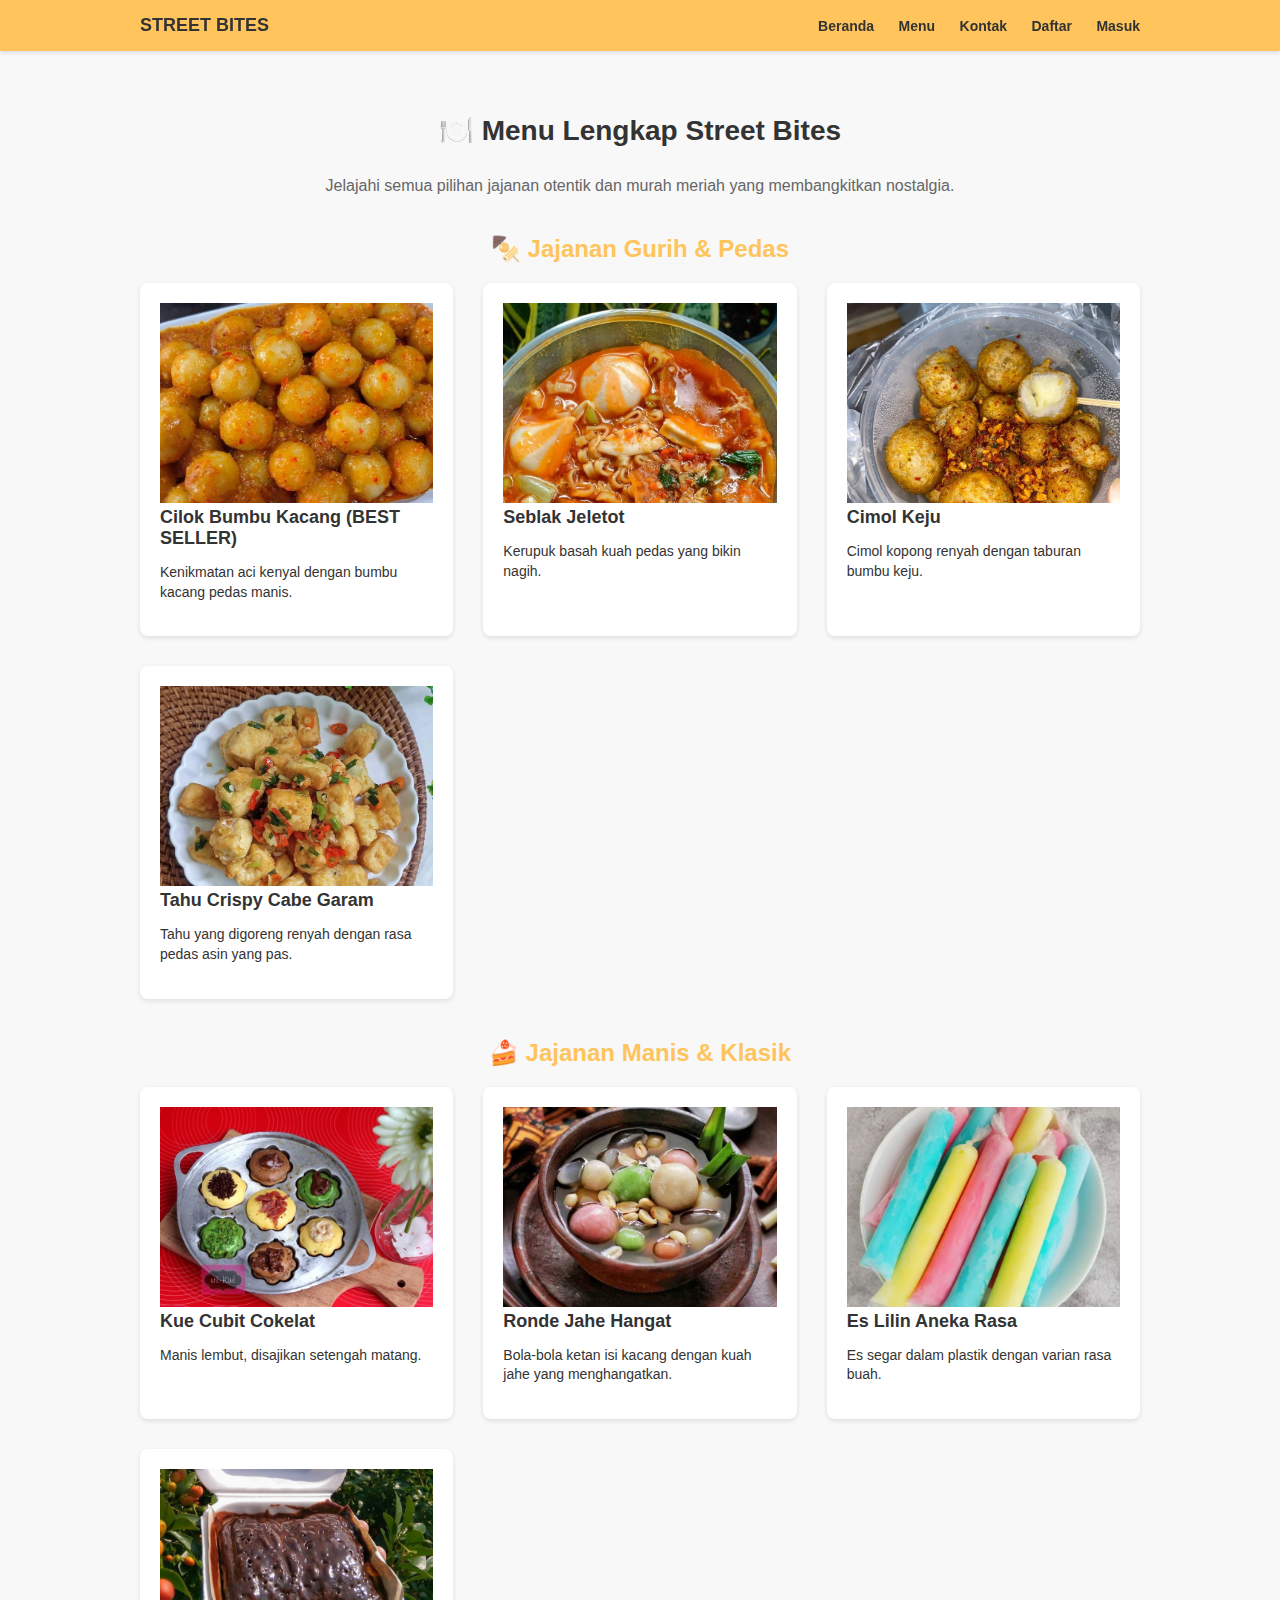
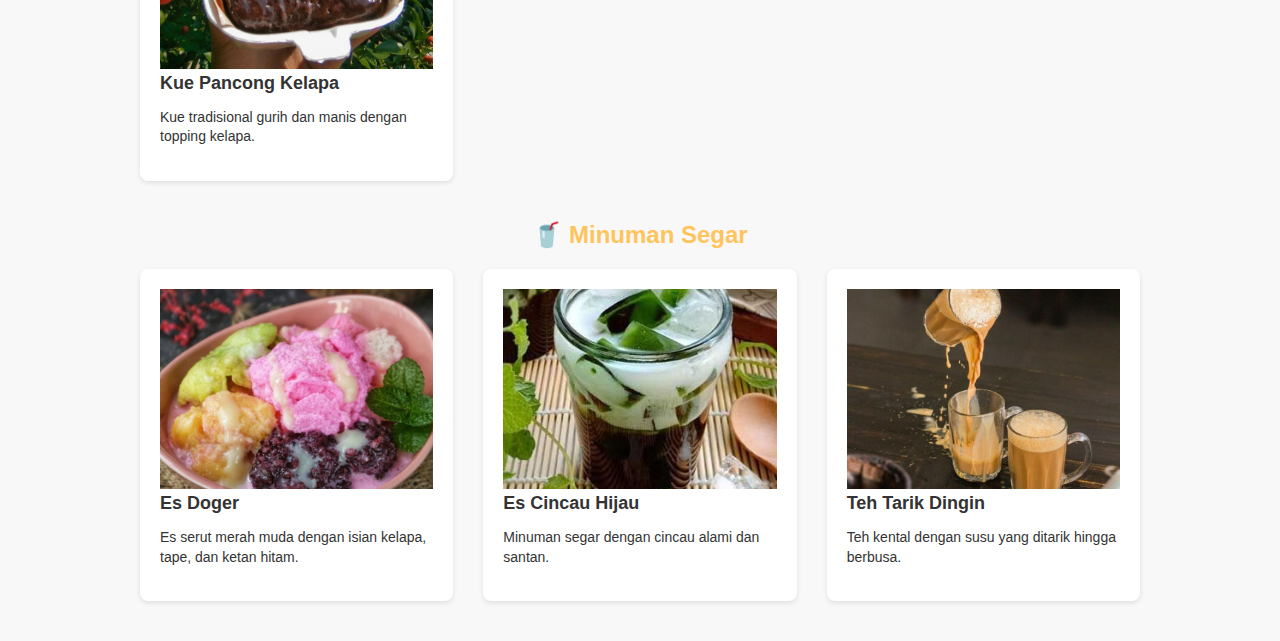
<file: index.html>
<!DOCTYPE html>
<html lang="id">
<head>
    <meta charset="UTF-8">
    <meta name="viewport" content="width=device-width, initial-scale=1.0">
    <link rel="stylesheet" href="assets/Css/Stali.css">
    <title>Street Bites - Kontak, Daftar & Menu</title>
    </head>
<body>

    <div class="header-bar">
        <div class="container">
            <h1>STREET BITES</h1>
            <nav>
                <a href="index.html">Beranda</a>
                <a href="index.html">Menu</a>
                <a href="Kontakkami.html">Kontak</a>
                <a href="Daftar.html">Daftar</a>
                <a href="Masuk.html">Masuk</a>
            </nav>
        </div>
    </div>



<div id="menu-lengkap" class="section">
    <h2 style="color: #333;">🍽️ Menu Lengkap Street Bites</h2>
    <p class="subtitle">Jelajahi semua pilihan jajanan otentik dan murah meriah yang membangkitkan nostalgia.</p>

    <h3 class="category-header">🍢 Jajanan Gurih & Pedas</h3>
    <div class="menu-grid">
        <div class="menu-item">
            <img src="assets/img/cilok.jpg" alt="Cilok Bumbu Kacang">
            <h4>Cilok Bumbu Kacang (BEST SELLER)</h4>
            <p>Kenikmatan aci kenyal dengan bumbu kacang pedas manis.</p>
        </div>
        <div class="menu-item">
            <img src="assets/img/seblak1.jpg" alt="Seblak Jeletot">
            <h4>Seblak Jeletot</h4>
            <p>Kerupuk basah kuah pedas yang bikin nagih.</p>
        </div>
        <div class="menu-item">
            <img src="assets/img/cimol keju.jpg" alt="Cimol Keju">
            <h4>Cimol Keju</h4>
            <p>Cimol kopong renyah dengan taburan bumbu keju.</p>
        </div>
        <div class="menu-item">
            <img src="assets/img/tahu crispy cabe.jpg" alt="Tahu Crispy Cabe Garam">
            <h4>Tahu Crispy Cabe Garam</h4>
            <p>Tahu yang digoreng renyah dengan rasa pedas asin yang pas.</p>
        </div>
    </div>

    <h3 class="category-header">🍰 Jajanan Manis & Klasik</h3>
    <div class="menu-grid">
        <div class="menu-item">
            <img src="assets/img/kuecubit.jpg" alt="Kue Cubit Cokelat">
            <h4>Kue Cubit Cokelat</h4>
            <p>Manis lembut, disajikan setengah matang.</p>
        </div>
        <div class="menu-item">
            <img src="assets/img/ronde.jpg" alt="Ronde Jahe Hangat">
            <h4>Ronde Jahe Hangat</h4>
            <p>Bola-bola ketan isi kacang dengan kuah jahe yang menghangatkan.</p>
        </div>
        <div class="menu-item">
            <img src="assets/img/es lilin.jpg" alt="Es Lilin Aneka Rasa">
            <h4>Es Lilin Aneka Rasa</h4>
            <p>Es segar dalam plastik dengan varian rasa buah.</p>
        </div>
        <div class="menu-item">
            <img src="assets/img/pancong1.jpg" alt="Kue Pancong Kelapa">
            <h4>Kue Pancong Kelapa</h4>
            <p>Kue tradisional gurih dan manis dengan topping kelapa.</p>
        </div>
    </div>

    <h3 class="category-header">🥤 Minuman Segar</h3>
    <div class="menu-grid">
        <div class="menu-item">
            <img src="assets/img/es doger.jpg" alt="Es Doger">
            <h4>Es Doger</h4>
            <p>Es serut merah muda dengan isian kelapa, tape, dan ketan hitam.</p>
        </div>
        <div class="menu-item">
            <img src="assets/img/cincau.jpg" alt="Es Cincau Hijau">
            <h4>Es Cincau Hijau</h4>
            <p>Minuman segar dengan cincau alami dan santan.</p>
        </div>
        <div class="menu-item">
            <img src="assets/img/teh tarik.jpg" alt="Teh Tarik Dingin">
            <h4>Teh Tarik Dingin</h4>
            <p>Teh kental dengan susu yang ditarik hingga berbusa.</p>
        </div>
    </div>
</div>

</body>
</html>
</file>
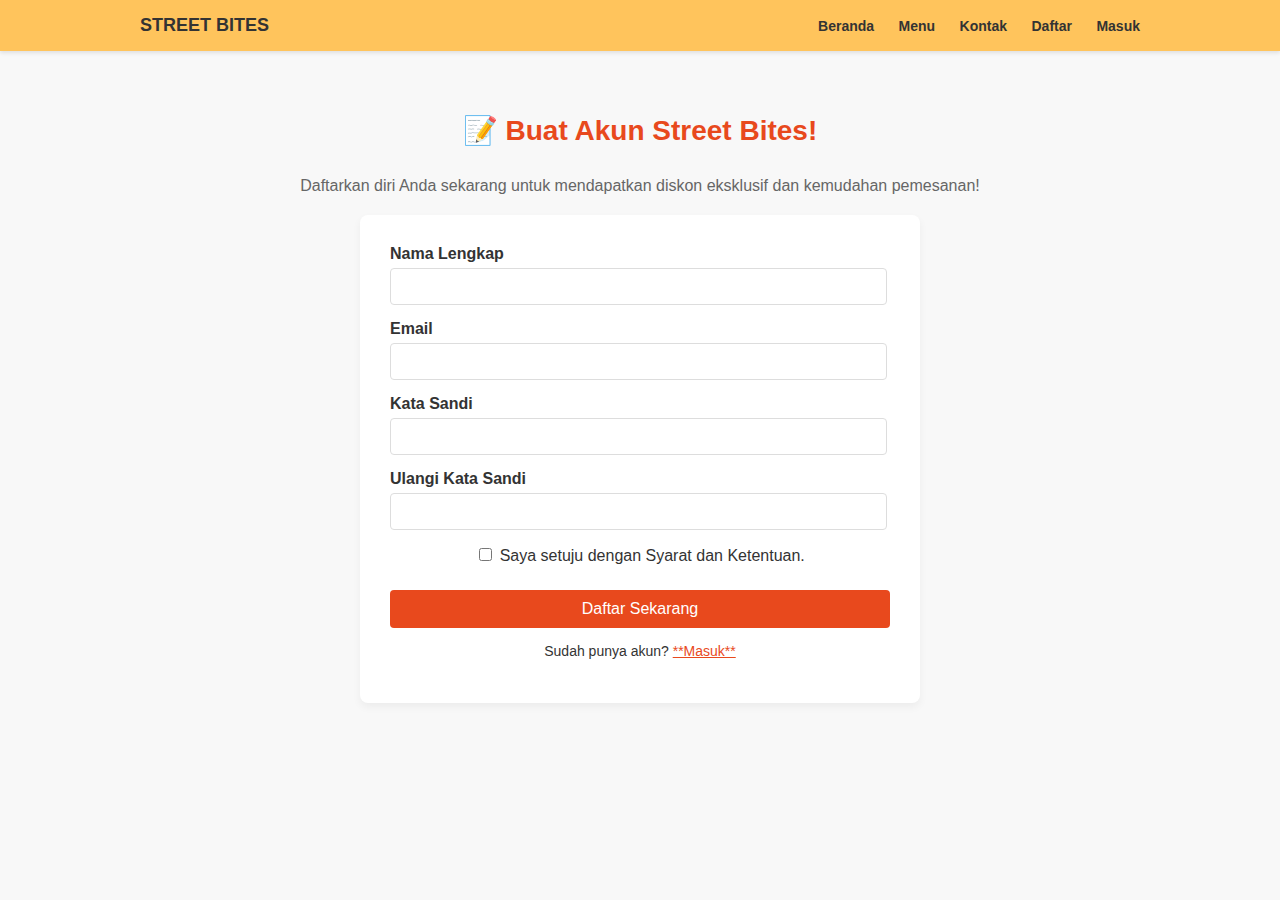
<file: Daftar.html>
<!DOCTYPE html>
<html lang="id">
<head>
    <meta charset="UTF-8">
    <meta name="viewport" content="width=device-width, initial-scale=1.0">
    <link rel="stylesheet" href="assets/Css/Stali.css">
    <title>Daftar</title>
</head>
<body>
      <div class="header-bar">
        <div class="container">
            <h1>STREET BITES</h1>
            <nav>
                <a href="index.html">Beranda</a>
                <a href="index.html">Menu</a>
                <a href="Kontakkami.html">Kontak</a>
                <a href="Daftar.html">Daftar</a>
                <a href="Masuk.html">Masuk</a>
            </nav>
        </div>
    </div>
    
      <div id="daftar" class="section">
        <h2>📝 Buat Akun Street Bites!</h2>
        <p class="subtitle">Daftarkan diri Anda sekarang untuk mendapatkan diskon eksklusif dan kemudahan pemesanan!</p>
        
        <div class="form-container">
            <form action="#" method="POST">
                <div class="form-group">
                    <label for="reg-nama">Nama Lengkap</label>
                    <input type="text" id="reg-nama" name="nama" required>
                </div>
                <div class="form-group">
                    <label for="reg-email">Email</label>
                    <input type="email" id="reg-email" name="email" required>
                </div>
                <div class="form-group">
                    <label for="reg-pass">Kata Sandi</label>
                    <input type="password" id="reg-pass" name="password" required>
                </div>
                <div class="form-group">
                    <label for="reg-conf-pass">Ulangi Kata Sandi</label>
                    <input type="password" id="reg-conf-pass" name="confirm_password" required>
                </div>
                <div class="form-group" style="text-align: center;">
                    <input type="checkbox" id="agreement" required>
                    <label for="agreement" style="font-weight: normal; display: inline;">Saya setuju dengan Syarat dan Ketentuan.</label>
                </div>
                <button type="submit" class="btn-submit">Daftar Sekarang</button>
            </form>
            <p style="text-align: center; margin-top: 15px; font-size: 14px;">Sudah punya akun? <a href="Masuk.html" style="color: #e8491d;">**Masuk**</a></p>
        </div>
    </div>
</body>
</html>
</file>
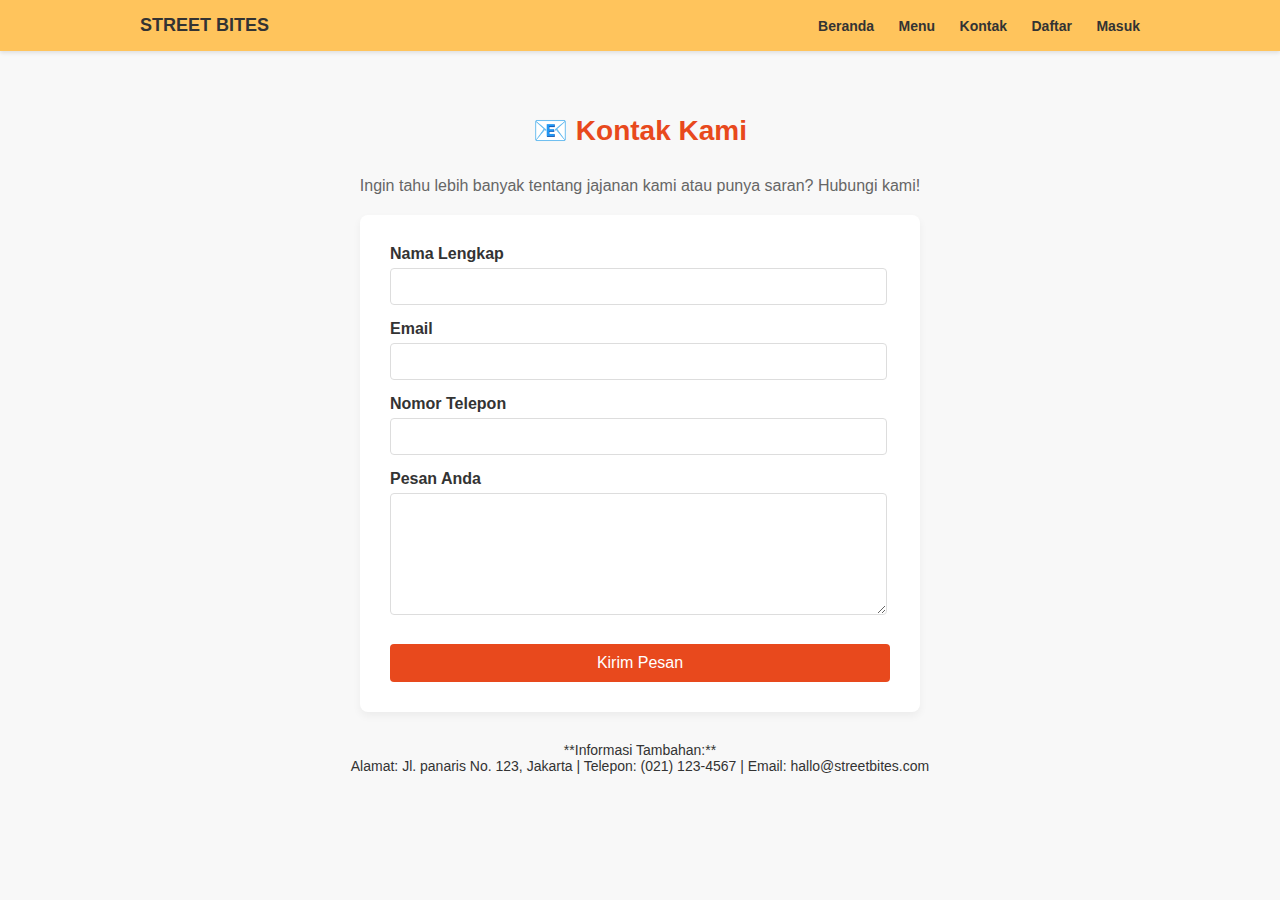
<file: Kontakkami.html>
<!DOCTYPE html>
<html lang="id">
<head>
    <meta charset="UTF-8">
    <meta name="viewport" content="width=device-width, initial-scale=1.0">
    <link rel="stylesheet" href="assets/Css/Stali.css">
    <title>kontakkami</title>
</head>
<body>
      <div class="header-bar">
        <div class="container">
            <h1>STREET BITES</h1>
            <nav>
                <a href="index.html">Beranda</a>
                <a href="index.html">Menu</a>
                <a href="Kontakkami.html">Kontak</a>
                <a href="Daftar.html">Daftar</a>
                <a href="Masuk.html">Masuk</a>
            </nav>
        </div>
    </div>
    
        <div id="kontak" class="section">
        <h2>📧 Kontak Kami</h2>
        <p class="subtitle">Ingin tahu lebih banyak tentang jajanan kami atau punya saran? Hubungi kami!</p>
        
        <div class="form-container">
            <form action="#" method="POST">
                <div class="form-group">
                    <label for="nama">Nama Lengkap</label>
                    <input type="text" id="nama" name="nama" required>
                </div>
                <div class="form-group">
                    <label for="email">Email</label>
                    <input type="email" id="email" name="email" required>
                </div>
                <div class="form-group">
                    <label for="telepon">Nomor Telepon</label>
                    <input type="text" id="telepon" name="telepon">
                </div>
                <div class="form-group">
                    <label for="pesan">Pesan Anda</label>
                    <textarea id="pesan" name="pesan" required></textarea>
                </div>
                <button type="submit" class="btn-submit">Kirim Pesan</button>
            </form>
        </div>
                <p style="margin-top: 30px; font-size: 14px;">
            **Informasi Tambahan:** <br>
            Alamat: Jl. panaris No. 123, Jakarta | Telepon: (021) 123-4567 | Email: hallo@streetbites.com
        </p>
    </div>
</body>
</html>
</file>
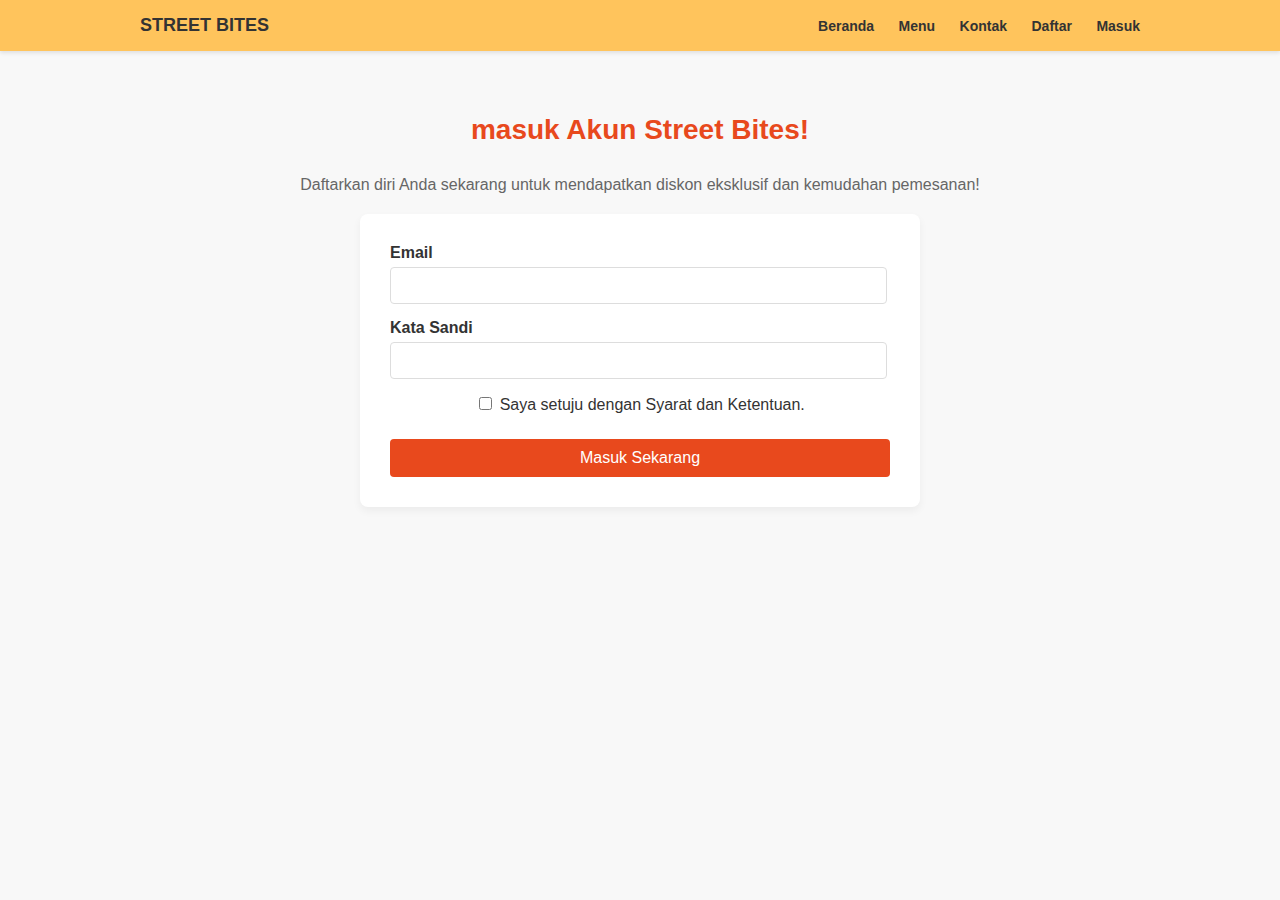
<file: Masuk.html>
<!DOCTYPE html>
<html lang="id">
<head>
    <meta charset="UTF-8">
    <meta name="viewport" content="width=device-width, initial-scale=1.0">
    <link rel="stylesheet" href="assets/Css/Stali.css">
    <title>Masuk</title>
</head>
<body>
 <body>
      <div class="header-bar">
        <div class="container">
            <h1>STREET BITES</h1>
            <nav>
                <a href="index.html">Beranda</a>
                <a href="index.html">Menu</a>
                <a href="Kontakkami.html">Kontak</a>
                <a href="Daftar.html">Daftar</a>
                <a href="Masuk.html">Masuk</a>
            </nav>
        </div>
    </div>
    
      <div id="daftar" class="section">
        <h2>masuk Akun Street Bites!</h2>
        <p class="subtitle">Daftarkan diri Anda sekarang untuk mendapatkan diskon eksklusif dan kemudahan pemesanan!</p>
        
        <div class="form-container">
            <form action="#" method="POST">
              
                   
                    
                
                <div class="form-group">
                    <label for="reg-email">Email</label>
                    <input type="email" id="reg-email" name="email" required>
                </div>
                <div class="form-group">
                    <label for="reg-pass">Kata Sandi</label>
                    <input type="password" id="reg-pass" name="password" required>
                </div>
                
                <div class="form-group" style="text-align: center;">
                    <input type="checkbox" id="agreement" required>
                    <label for="agreement" style="font-weight: normal; display: inline;">Saya setuju dengan Syarat dan Ketentuan.</label>
                </div>
                <button type="submit" class="btn-submit" href="Tugas_besar.html">Masuk Sekarang</button>
            </form>

        </div>
    </div>
</body>
</html>
</file>
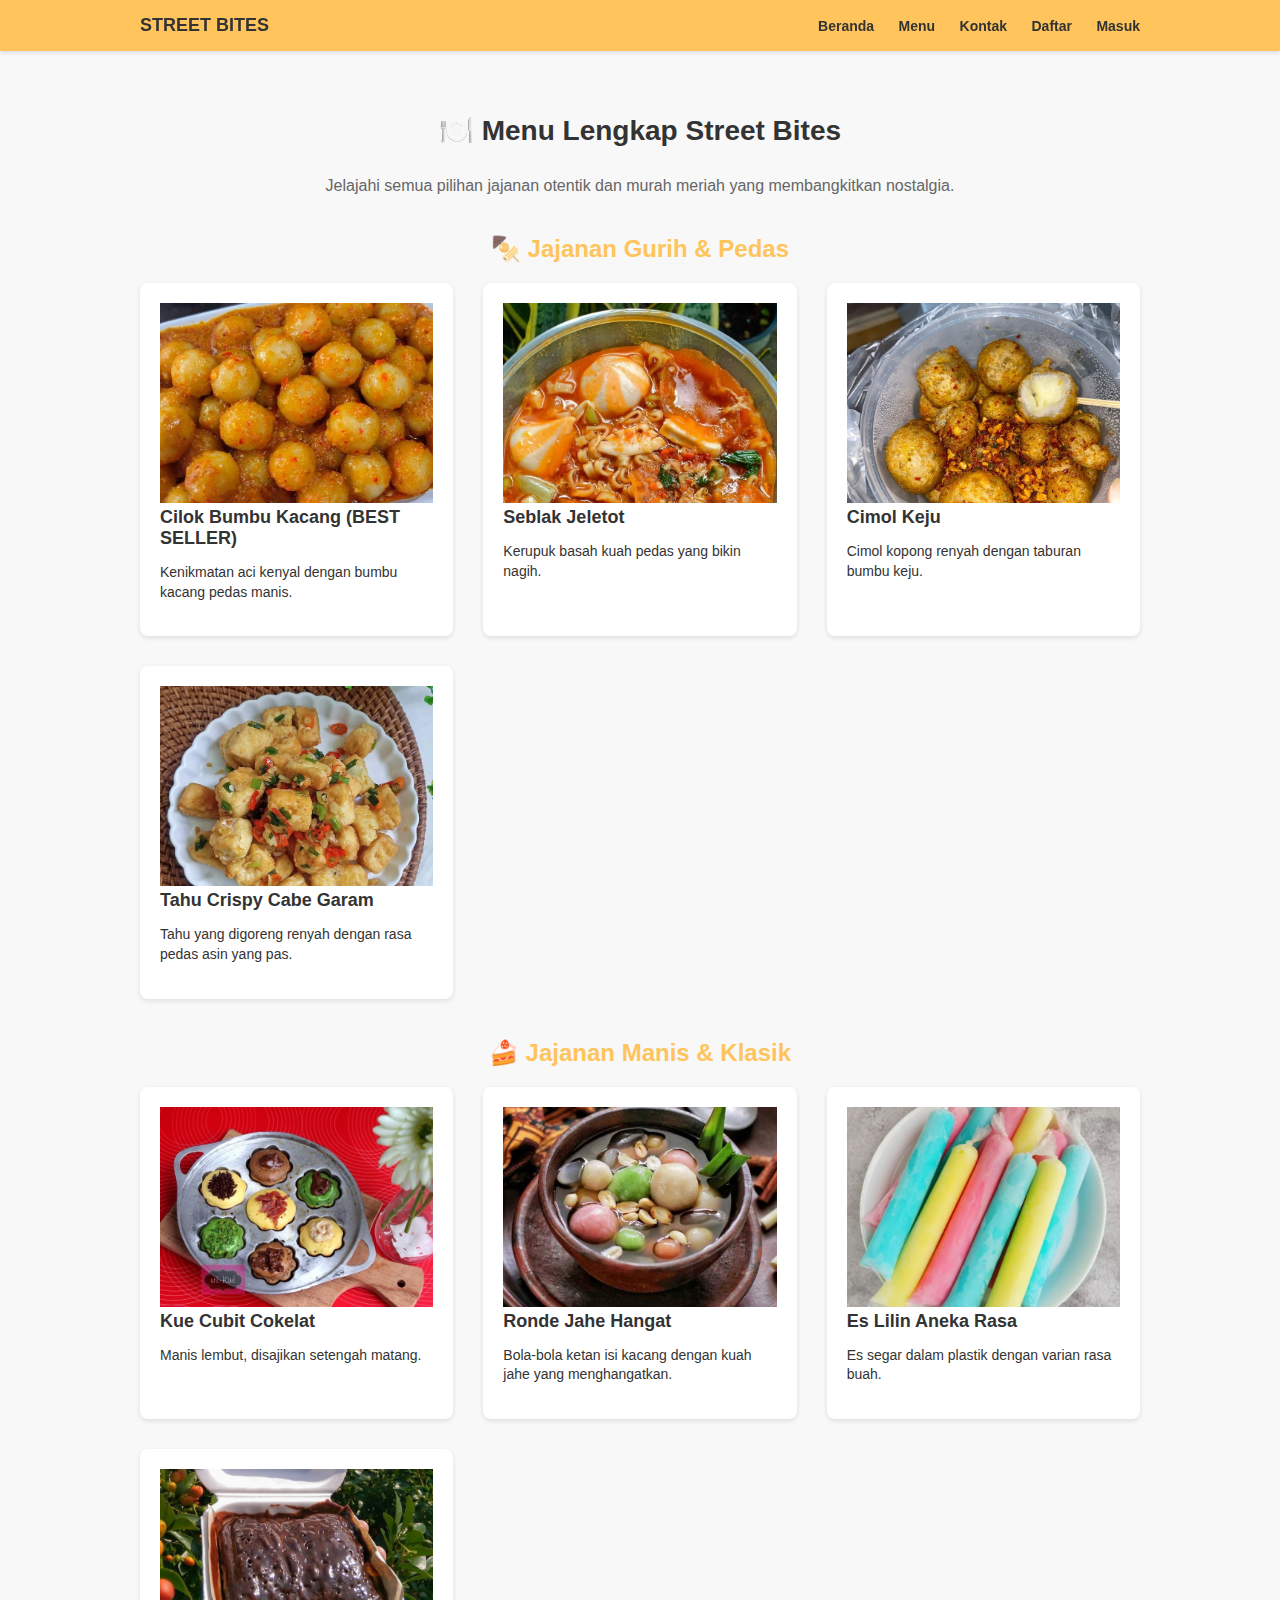
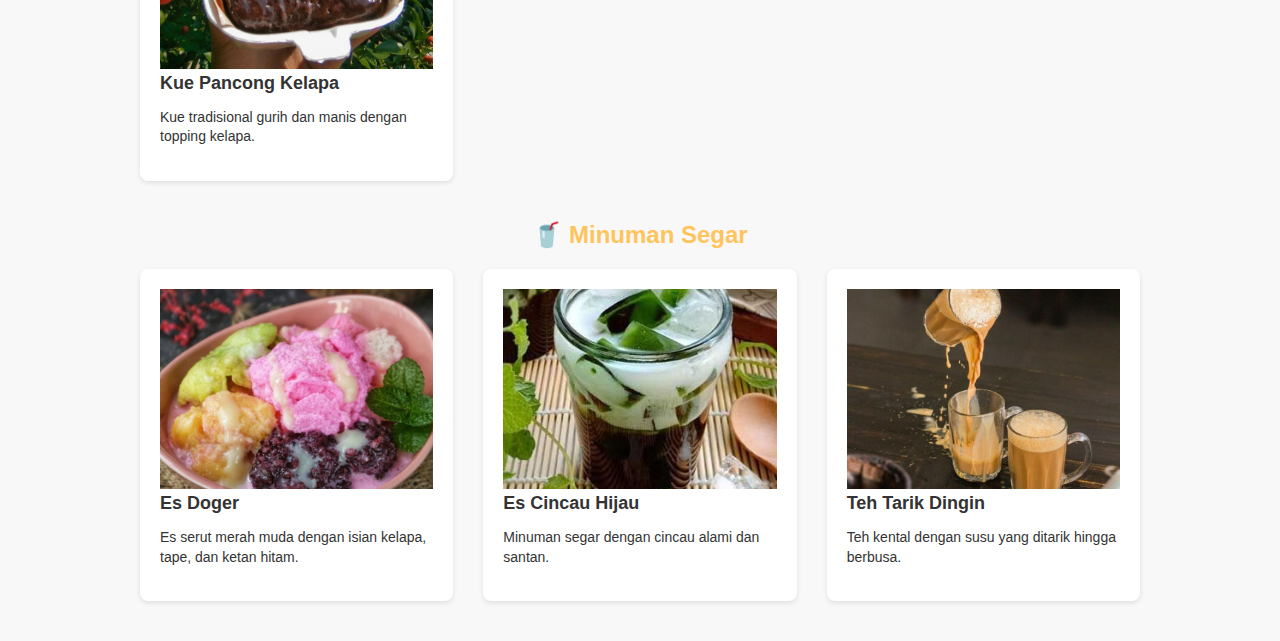
<file: Tugas_besar.html>
<!DOCTYPE html>
<html lang="id">
<head>
    <meta charset="UTF-8">
    <meta name="viewport" content="width=device-width, initial-scale=1.0">
    <link rel="stylesheet" href="assets/Css/Stali.css">
    <title>Street Bites - Kontak, Daftar & Menu</title>
    </head>
<body>

    <div class="header-bar">
        <div class="container">
            <h1>STREET BITES</h1>
            <nav>
                <a href="Tugas_besar.html">Beranda</a>
                <a href="Tugas_besar.html">Menu</a>
                <a href="Kontakkami.html">Kontak</a>
                <a href="Daftar.html">Daftar</a>
                <a href="Masuk.html">Masuk</a>
            </nav>
        </div>
    </div>



<div id="menu-lengkap" class="section">
    <h2 style="color: #333;">🍽️ Menu Lengkap Street Bites</h2>
    <p class="subtitle">Jelajahi semua pilihan jajanan otentik dan murah meriah yang membangkitkan nostalgia.</p>

    <h3 class="category-header">🍢 Jajanan Gurih & Pedas</h3>
    <div class="menu-grid">
        <div class="menu-item">
            <img src="assets/img/cilok.jpg" alt="Cilok Bumbu Kacang">
            <h4>Cilok Bumbu Kacang (BEST SELLER)</h4>
            <p>Kenikmatan aci kenyal dengan bumbu kacang pedas manis.</p>
        </div>
        <div class="menu-item">
            <img src="assets/img/seblak1.jpg" alt="Seblak Jeletot">
            <h4>Seblak Jeletot</h4>
            <p>Kerupuk basah kuah pedas yang bikin nagih.</p>
        </div>
        <div class="menu-item">
            <img src="assets/img/cimol keju.jpg" alt="Cimol Keju">
            <h4>Cimol Keju</h4>
            <p>Cimol kopong renyah dengan taburan bumbu keju.</p>
        </div>
        <div class="menu-item">
            <img src="assets/img/tahu crispy cabe.jpg" alt="Tahu Crispy Cabe Garam">
            <h4>Tahu Crispy Cabe Garam</h4>
            <p>Tahu yang digoreng renyah dengan rasa pedas asin yang pas.</p>
        </div>
    </div>

    <h3 class="category-header">🍰 Jajanan Manis & Klasik</h3>
    <div class="menu-grid">
        <div class="menu-item">
            <img src="assets/img/kuecubit.jpg" alt="Kue Cubit Cokelat">
            <h4>Kue Cubit Cokelat</h4>
            <p>Manis lembut, disajikan setengah matang.</p>
        </div>
        <div class="menu-item">
            <img src="assets/img/ronde.jpg" alt="Ronde Jahe Hangat">
            <h4>Ronde Jahe Hangat</h4>
            <p>Bola-bola ketan isi kacang dengan kuah jahe yang menghangatkan.</p>
        </div>
        <div class="menu-item">
            <img src="assets/img/es lilin.jpg" alt="Es Lilin Aneka Rasa">
            <h4>Es Lilin Aneka Rasa</h4>
            <p>Es segar dalam plastik dengan varian rasa buah.</p>
        </div>
        <div class="menu-item">
            <img src="assets/img/pancong1.jpg" alt="Kue Pancong Kelapa">
            <h4>Kue Pancong Kelapa</h4>
            <p>Kue tradisional gurih dan manis dengan topping kelapa.</p>
        </div>
    </div>

    <h3 class="category-header">🥤 Minuman Segar</h3>
    <div class="menu-grid">
        <div class="menu-item">
            <img src="assets/img/es doger.jpg" alt="Es Doger">
            <h4>Es Doger</h4>
            <p>Es serut merah muda dengan isian kelapa, tape, dan ketan hitam.</p>
        </div>
        <div class="menu-item">
            <img src="assets/img/cincau.jpg" alt="Es Cincau Hijau">
            <h4>Es Cincau Hijau</h4>
            <p>Minuman segar dengan cincau alami dan santan.</p>
        </div>
        <div class="menu-item">
            <img src="assets/img/teh tarik.jpg" alt="Teh Tarik Dingin">
            <h4>Teh Tarik Dingin</h4>
            <p>Teh kental dengan susu yang ditarik hingga berbusa.</p>
        </div>
    </div>
</div>

</body>
</html>
</file>
<file: assets/Css/Stali.css>
body {
            font-family: Arial, sans-serif;
            margin: 0;
            padding: 0;
            background-color: #f8f8f8;
            color: #333;
            text-align: center;
        }

 
        .header-bar {
            background-color: #ffc45c; 
            color: #333;
            padding: 15px 0;
            font-weight: bold;
            text-align: left;
            box-shadow: 0 2px 4px rgba(0,0,0,0.1);
            position: sticky;
            top: 0;
            z-index: 1000;
        }
        .header-bar .container {
            max-width: 1000px;
            margin: 0 auto;
            padding: 0 20px;
            display: flex;
            justify-content: space-between;
            align-items: center;
        }
        .header-bar nav a {
            color: #333;
            text-decoration: none;
            margin-left: 20px;
            font-size: 14px;
        }
        .header-bar h1 {
            margin: 0;
            font-size: 18px;
        }

       
        .section {
            padding: 40px 20px;
            max-width: 1000px;
            margin: 0 auto;
        }
        h2 {
            color: #e8491d;
            font-size: 28px;
            margin-bottom: 30px;
        }
        .subtitle {
            font-size: 16px;
            color: #666;
            margin-bottom: 20px;
        }

        
        .form-container {
            background-color: #fff;
            padding: 30px;
            border-radius: 8px;
            box-shadow: 0 4px 8px rgba(0,0,0,0.05);
            max-width: 500px;
            margin: 20px auto;
            text-align: left;
        }
        .form-group {
            margin-bottom: 15px;
        }
        .form-group label {
            display: block;
            margin-bottom: 5px;
            font-weight: bold;
        }
        .form-group input[type="text"], 
        .form-group input[type="email"], 
        .form-group input[type="password"], 
        .form-group textarea {
            width: 95%;
            padding: 10px;
            border: 1px solid #ddd;
            border-radius: 4px;
        }
        .form-group textarea {
            height: 100px;
            resize: vertical;
        }
        .btn-submit {
            background-color: #e8491d;
            color: white;
            padding: 10px 20px;
            border: none;
            border-radius: 4px;
            cursor: pointer;
            font-size: 16px;
            width: 100%;
            margin-top: 10px;
        }
        .btn-submit:hover {
            background-color: #d13a0f;
        }

       
        .menu-grid {
            display: grid;
            grid-template-columns: repeat(auto-fit, minmax(300px, 1fr));
            gap: 30px;
            margin-top: 20px;
        }
        .menu-item {
            background-color: #fff;
            padding: 20px;
            border-radius: 8px;
            box-shadow: 0 2px 5px rgba(0,0,0,0.1);
            text-align: left;
        }
        .menu-item h4 {
            color: #333;
            margin-top: 0;
            margin-bottom: 5px;
            font-size: 18px;
        }
        .menu-item p {
            font-size: 14px;
            color: #666;
            line-height: 1.4;
        }
        
.menu-item img {
    width: 100%;      
    height: 200px;      
    object-fit: cover; 
}

        .category-header {
            text-align: center;
            margin-top: 40px;
            margin-bottom: 20px;
            font-size: 24px;
            color: #ffc45c;
            font-weight: bold;
        }
        
        
@media (max-width: 768px) {
    
    .header-bar .container {
        flex-direction: column;
        align-items: center;
    }
    .header-bar nav {
        margin-top: 10px;
        text-align: center;
    }
    .header-bar nav a {
        display: block;
        margin: 5px 0;
    }

    
    h2 {
        font-size: 24px;
    }
    .subtitle {
        font-size: 14px;
    }

   
    .menu-grid {
        grid-template-columns: 1fr;
        gap: 20px;
    }

 
    .section {
        padding: 30px 15px;
    }
    .form-container {
        padding: 20px;
    }
    .form-group input[type="text"], 
    .form-group input[type="email"], 
    .form-group input[type="password"], 
    .form-group textarea {
        width: 90%;
    }
}

.menu-link {
    text-decoration: none;
    color: inherit;
    display: flex;
    flex-direction: column; 
    height: 100%;
}


.menu-item:hover {
    transform: translateY(-5px);
    box-shadow: 0 8px 15px rgba(0, 0, 0, 0.1); 
    transition: transform 0.3s ease, box-shadow 0.3s ease; 
    cursor: pointer; 
}
.menu-item h4,
.menu-item p {
    color: #333; 
}
</file>
